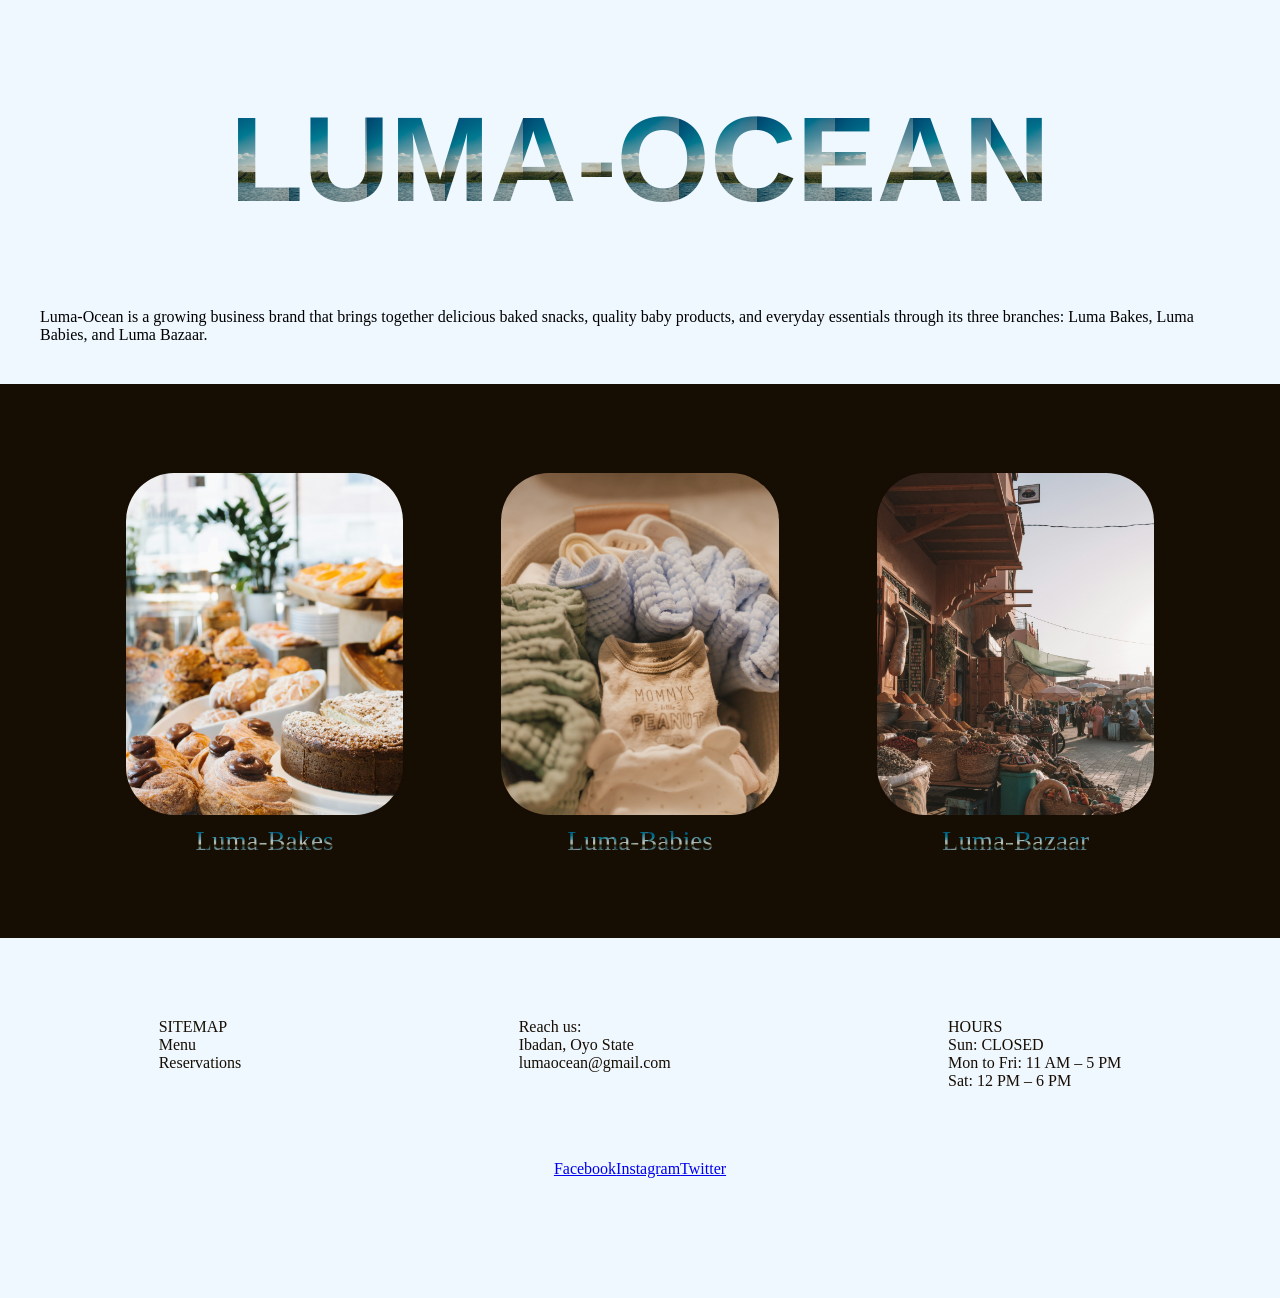
<file: index.html>
<!DOCTYPE html>
<html lang="en">
<head>
    <meta charset="UTF-8">
    <meta name="viewport" content="width=device-width, initial-scale=1.0">
    <title>Document</title>
    <link rel="stylesheet" href="style.css">
</head>
<body>
    <header>
        <h1 class="imagetext">LUMA-OCEAN</h1>
        <p>Luma-Ocean is a growing business brand that brings together delicious baked snacks, quality baby products, and everyday essentials through its three branches: Luma Bakes, Luma Babies, and Luma Bazaar.</p>
    </header>
    <main>
        <div class="branches-container">
            <div><figure><a href=""><img src="./assets/images/bakes.jpg" alt=""></a></figure><figcaption>Luma-Bakes</figcaption></div>
            <div><figure><a href=""><img src="./assets/images/babies.jpg" alt=""></a></figure><figcaption>Luma-Babies</figcaption></div>
            <div><figure><a href=""><img src="./assets/images/bazaar.jpg" alt=""></a></figure><figcaption>Luma-Bazaar</figcaption></div>
        </div>
    </main>
    <footer>
        <div class="footer-info">
            <div>SITEMAP <br>Menu <br>Reservations</div>
            <div>Reach us: <br>Ibadan, Oyo State <br>lumaocean@gmail.com</div>
            <div>HOURS <br>Sun: CLOSED <br>Mon to Fri: 11 AM – 5 PM <br>Sat: 12 PM – 6 PM</div>
        </div>
        <div>
            <div class="social-media">
                <a href="#">Facebook</a>
                <a href="#">Instagram</a>
                <a href="#">Twitter</a>
            </div>
        </div>
    </footer>
</body>
</html>
</file>
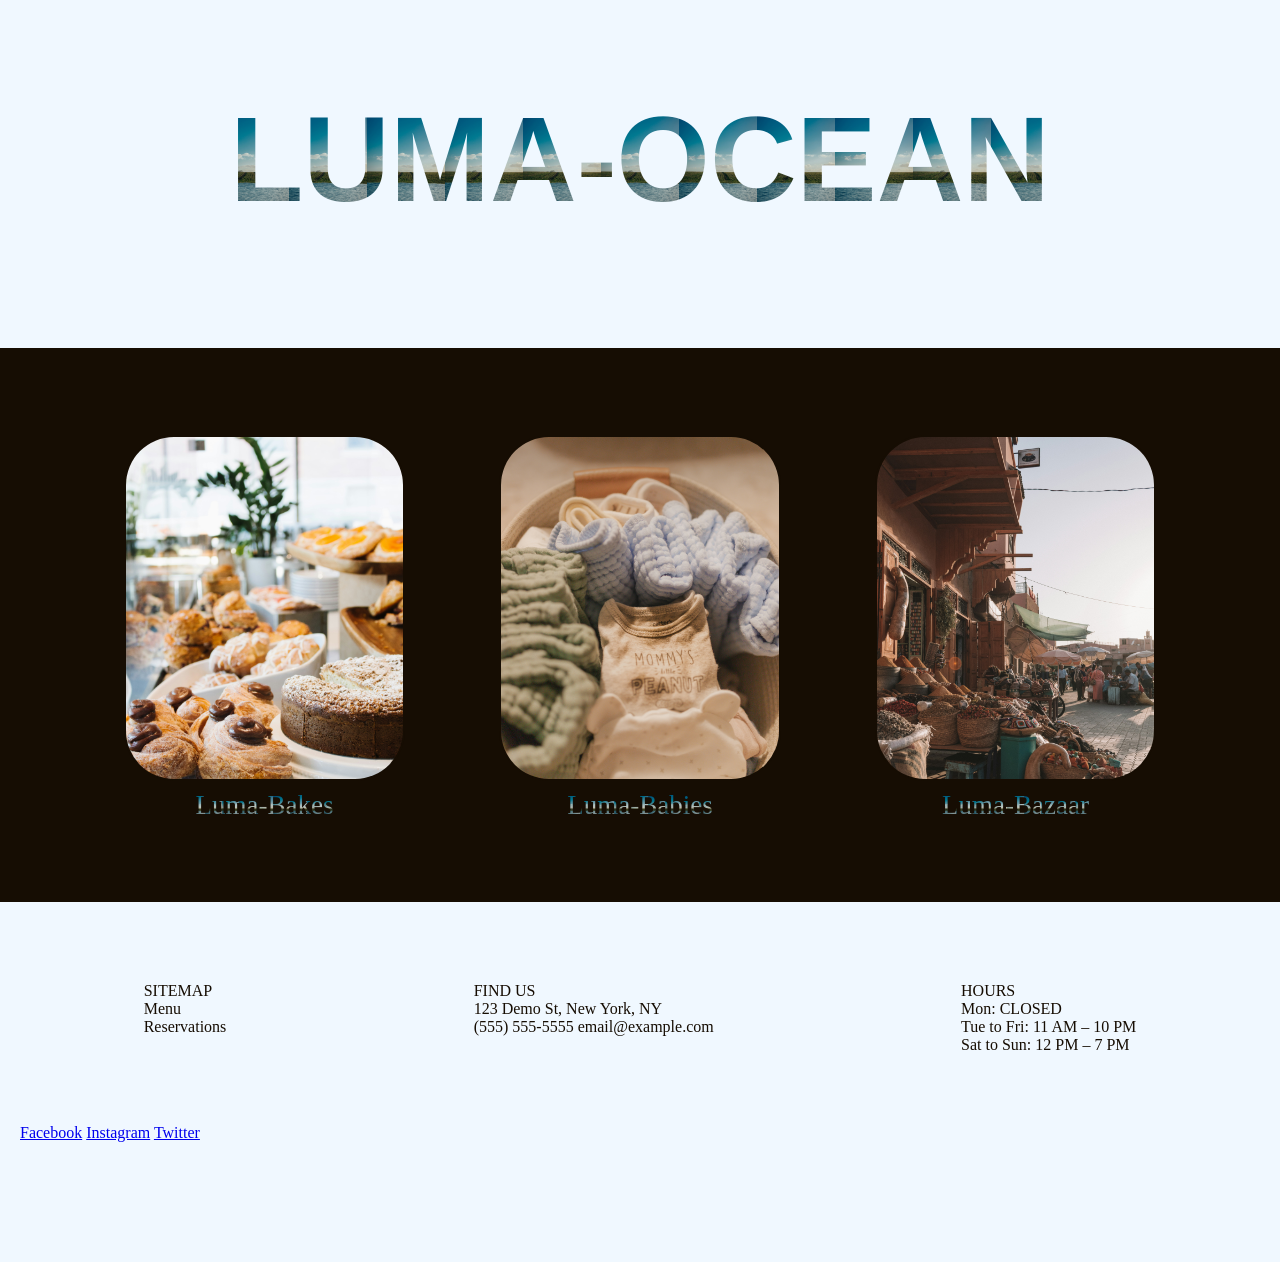
<file: indexx.html>
<!DOCTYPE html>
<html lang="en">
<head>
    <meta charset="UTF-8">
    <meta name="viewport" content="width=device-width, initial-scale=1.0">
    <title>Document</title>
    <link rel="stylesheet" href="style.css">
</head>
<body>
    <header>
        <h1 class="imagetext">LUMA-OCEAN</h1>
    </header>
    <main>
        <div class="branches-container">
            <div><figure><a href=""><img src="./assets/images/bakes.jpg" alt=""></a></figure><figcaption>Luma-Bakes</figcaption></div>
            <div><figure><a href=""><img src="./assets/images/babies.jpg" alt=""></a></figure><figcaption>Luma-Babies</figcaption></div>
            <div><figure><a href=""><img src="./assets/images/bazaar.jpg" alt=""></a></figure><figcaption>Luma-Bazaar</figcaption></div>
        </div>
    </main>
    <footer>
        <div class="footer-info">
            <div>SITEMAP <br>Menu <br>Reservations</div>
            <div>FIND US <br>123 Demo St, New York, NY <br>(555) 555-5555 email@example.com</div>
            <div>HOURS <br>Mon: CLOSED <br>Tue to Fri: 11 AM – 10 PM <br>Sat to Sun: 12 PM – 7 PM</div>
        </div>
        <div>
            <div>
                <a href="#">Facebook</a>
                <a href="#">Instagram</a>
                <a href="#">Twitter</a>
            </div>
        </div>
    </footer>
</body>
</html>
</file>
<file: style.css>
/* img{
    width: 100%;
}
body{
    background-color: transparent;
}
main{
    border: 2px solid brown;
}
.imagetext{
    display: block;
    font-size: 100px;
    background-image: url("./assets/images/luma.jpg") center/ cover no-repeat;
    -webkit-background-clip: text;
    background-clip: text;
    color: transparent;
    -webkit-text-fill-color: transparent;
}

*/

*{
    margin: 0;
}
body{
    background-color: aliceblue;
}
header{
    padding: 20px;
    margin: 20px;
}
main{
    padding: 6%;
    background-color: #160D03;
}
img{
    width: 100%;
    display: block;
}
.imagetext{
    text-align: center;
    font-family: Arial, Helvetica, sans-serif;
    font-size: 120px;
    background-image: url("./assets/images/luma.jpg");
    background-size: contain;
    background-position: center;
    background-clip: text;
    -webkit-background-clip:text;
    color: transparent;
    -webkit-text-fill-color: transparent;
    margin: 50px 0px 80px 0px;
}
figcaption{
    background-image: url("./assets/images/luma.jpg");
    background-size: contain;
    background-position: center;
    background-clip: text;
    -webkit-background-clip:text;
    color: transparent;
    -webkit-text-fill-color: transparent;
    text-align: center;
    font-size: 27px;
    margin: 9px 3px 3px 3px;
}
.branches-container{
    display: flex;
    justify-content: space-around;
    height: 400px;
}
.branches-container div{
    width: 25%;
    padding: 10px 0px;
}
.branches-container figure{
    border: 2px solid #160D03;
    border-radius: 50px;
    overflow: hidden;
    height: 90%;
}
.footer-info{
    color: #160D03;
    display: flex;
    justify-content: space-around;
    padding-bottom: 70px;
}
footer{
    padding: 80px 20px;
    margin-bottom: 40px;
}
.social-media{
    display: flex;
    justify-content: center;
}
</file>
